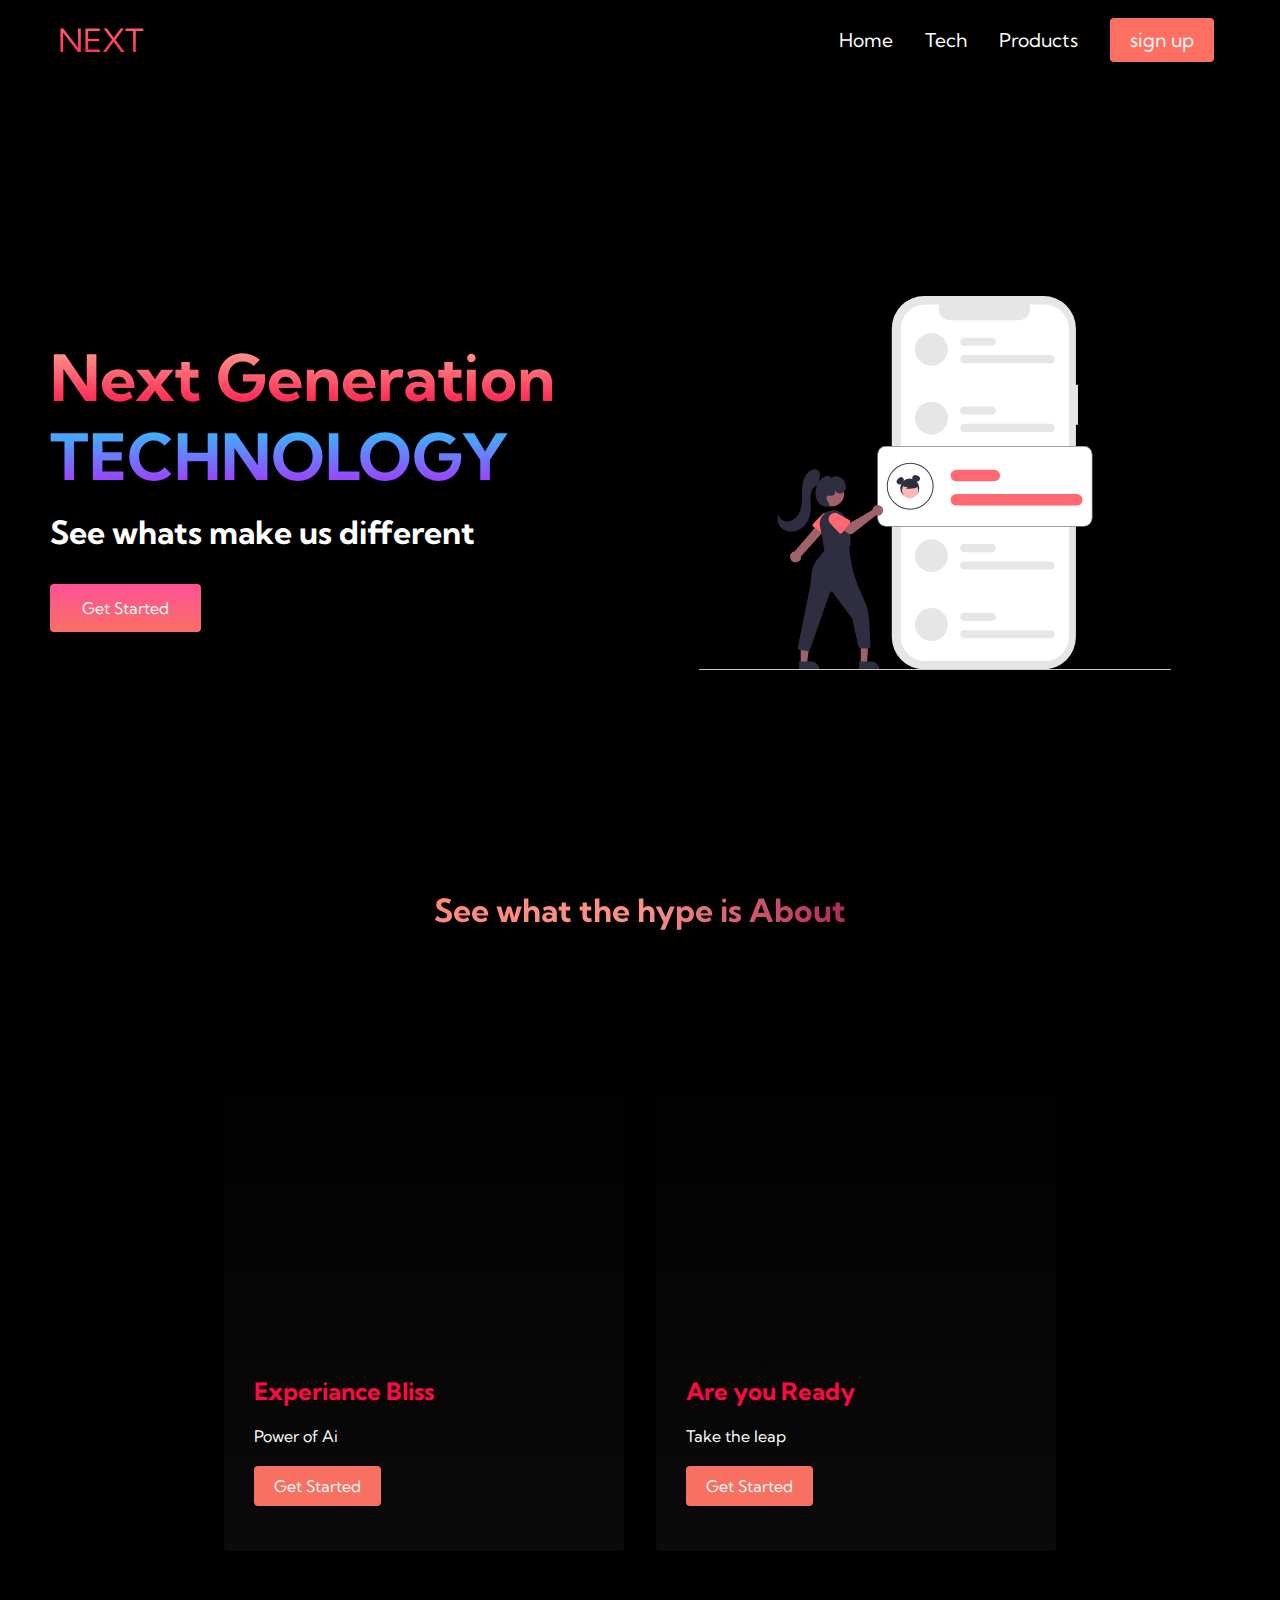
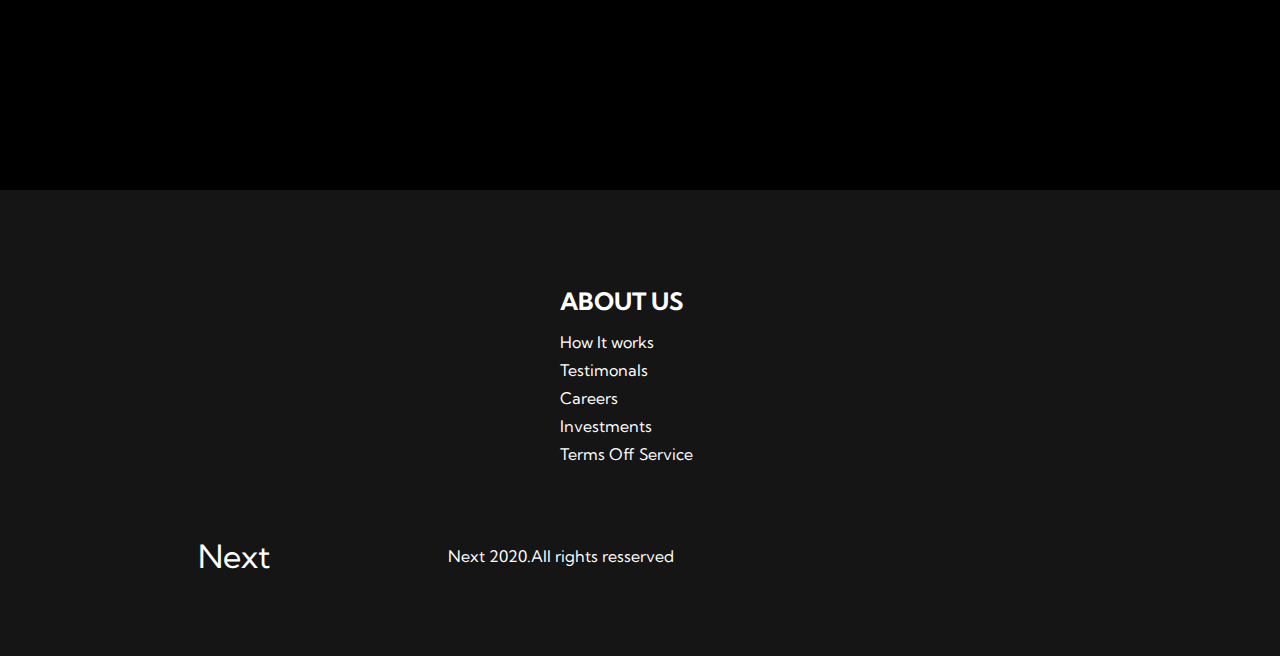
<file: index.html>
<!DOCTYPE html>
<html lang="en">
<head>
    <meta charset="UTF-8">
    <meta http-equiv="X-UA-Compatible" content="IE=edge">
    <meta name="viewport" content="width=device-width, initial-scale=1.0">
    <link rel="stylesheet" href="https://use.fontawesome.com/releases/v5.15.3/css/all.css"
     integrity="sha384-SZXxX4whJ79/gErwcOYf+zWLeJdY/qpuqC4cAa9rOGUstPomtqpuNWT9wdPEn2fk" 
     crossorigin="anonymous">
     <link href="https://fonts.googleapis.com/css2?family=Kumbh+Sans:wght@400;700&display=swap" rel="stylesheet">
     <link rel="stylesheet" href="styles.css">
    <title> HERO SITE </title>
   
    
</head>
<body>
    <nav class="navbar">
        <div class="navbar__container">
            
            <a href="/" id="navbar__logo"><i class="fas fa-gem"></i>
                NEXT</a>
            <div class="navbar__toggle" id="mobile-menu">
                <span class="bar"></span>
                <span class="bar"></span>
                <span class="bar"></span>

            </div><!--NAVBAR__TOGGLE ENDING -->
            <ul class="navbar__menu">
                <li class="navbar__item">
                    <a href="/" class="navbar__links" target="blank">Home</a>
                </li><!-- navbar__item ENDING-->
                <li class="navbar__item">
                    <a href="Next/tech.html" class="navbar__links">Tech</a>
                </li><!-- navbar__item ENDING-->
                <li class="navbar__item">
                    <a href="/" class="navbar__links">Products</a>
                </li><!-- navbar__item ENDING-->
                <li class="navbar__btn">
                    <a href="/" class="button">sign up</a>
                </li><!-- navbar__item ENDING-->
            </ul> <!-- UL NAVBARMENU ENDING-->
        </div><!-- navbar__container ENDING-->
    </nav><!-- NAVBAR ENDING-->


    <!-- HERO SECTION-->
    <div class="main">
        <div class="main__container">
            <div class="main__content">
            <h1>Next Generation</h1>
            <h2>TECHNOLOGY</h2>
            <p>See whats make us different</p>
            <button class="main__btn"><a href="/">Get Started</a></button>
            </div><!-- main__content ENDIND-->
            <div class="main__img--container">
                <img src="images/image.svg" alt="imag   e" id="main__img">
            </div><!-- main__img--container ENDIND-->
        </div><!-- main__container ENDING-->
    </div> <!-- HERO SECTION MAIN EDNING-->

    
    <!-- SERVICE SECTION-->
    <div class="service">
        <h1>See what the hype is About</h1>
        <div class="service__container">
            <div class="service__card">
                <h2>Experiance Bliss</h2>
                <p>Power of Ai</p>
                <button>Get Started</button>
            </div><!-- service__card ending-->
            <div class="service__card">
                <h2>Are you Ready</h2>
                <p>Take the leap</p>
                <button>Get Started</button>
            </div><!-- service__card ending-->
            


        </div><!-- service__container ending-->
    </div><!-- SERVICE SECTION ENDING -->
    <!-- FOOTER SECTION-->
    <div class="footer__container">
        <div class="footer__links">
            <div class="footer__link--wrapper">
                <div class="footer__link--item">
                    <h2>ABOUT US</h2>
                    <a href="/https://www.youtube.com/watch?v=FazgJVnrVuI&t=3162s">    How It works</a>
                    <a href="/"> Testimonals</a>  <a href="/">Careers</a>
                    <a href="/">Investments</a>  <a href="/">Terms Off Service</a>
                    
                    <a href="/"></a>
                </div><!-- footer_link--item"ENDING -->
            
              
            </div><!-- footer__link--wrapper ENDING-->
        </div><!-- footer__links ENDING-->
        <div class="social__media">
            <div class="social__media--wrap">
                <div class="footer__logo">
                    <a href="/" id="footer__logo"><i class="fas fa-gem">
                    </i>Next </a>
                </div><!-- footer__logo ending-->
                <p class="website__rights">Next 2020.All rights resserved</p>
                <div class="social__icons">
                  <a href="/" class="social__icon--link" target="_blank">
                    <i class="fab fa-facebook"></i> 
                  </a>
                  <a href="/" class="social__icon--link" target="_blank">
                    <i class="fab fa-instagram"></i> 
                  </a>
                  <a href="/" class="social__icon--link" target="_blank">
                    <i class="fab fa-twitter"></i> 
                  </a>
                  <a href="/" class="social__icon--link" target="_blank">
                    <i class="fab fa-youtube"></i> 
                  </a>
                  <a href="/" class="social__icon--link" target="_blank">
                    <i class="fab fa-linkedin"></i> 
                  </a>
                </div><!-- social__icons ending-->
            </div><!-- social__media--wrap ending-->
        </div><!-- social__media ending-->
    </div><!-- footer__container ENDING-->





        

   
</body>
<script src="app.js"></script>
</html>
</file>
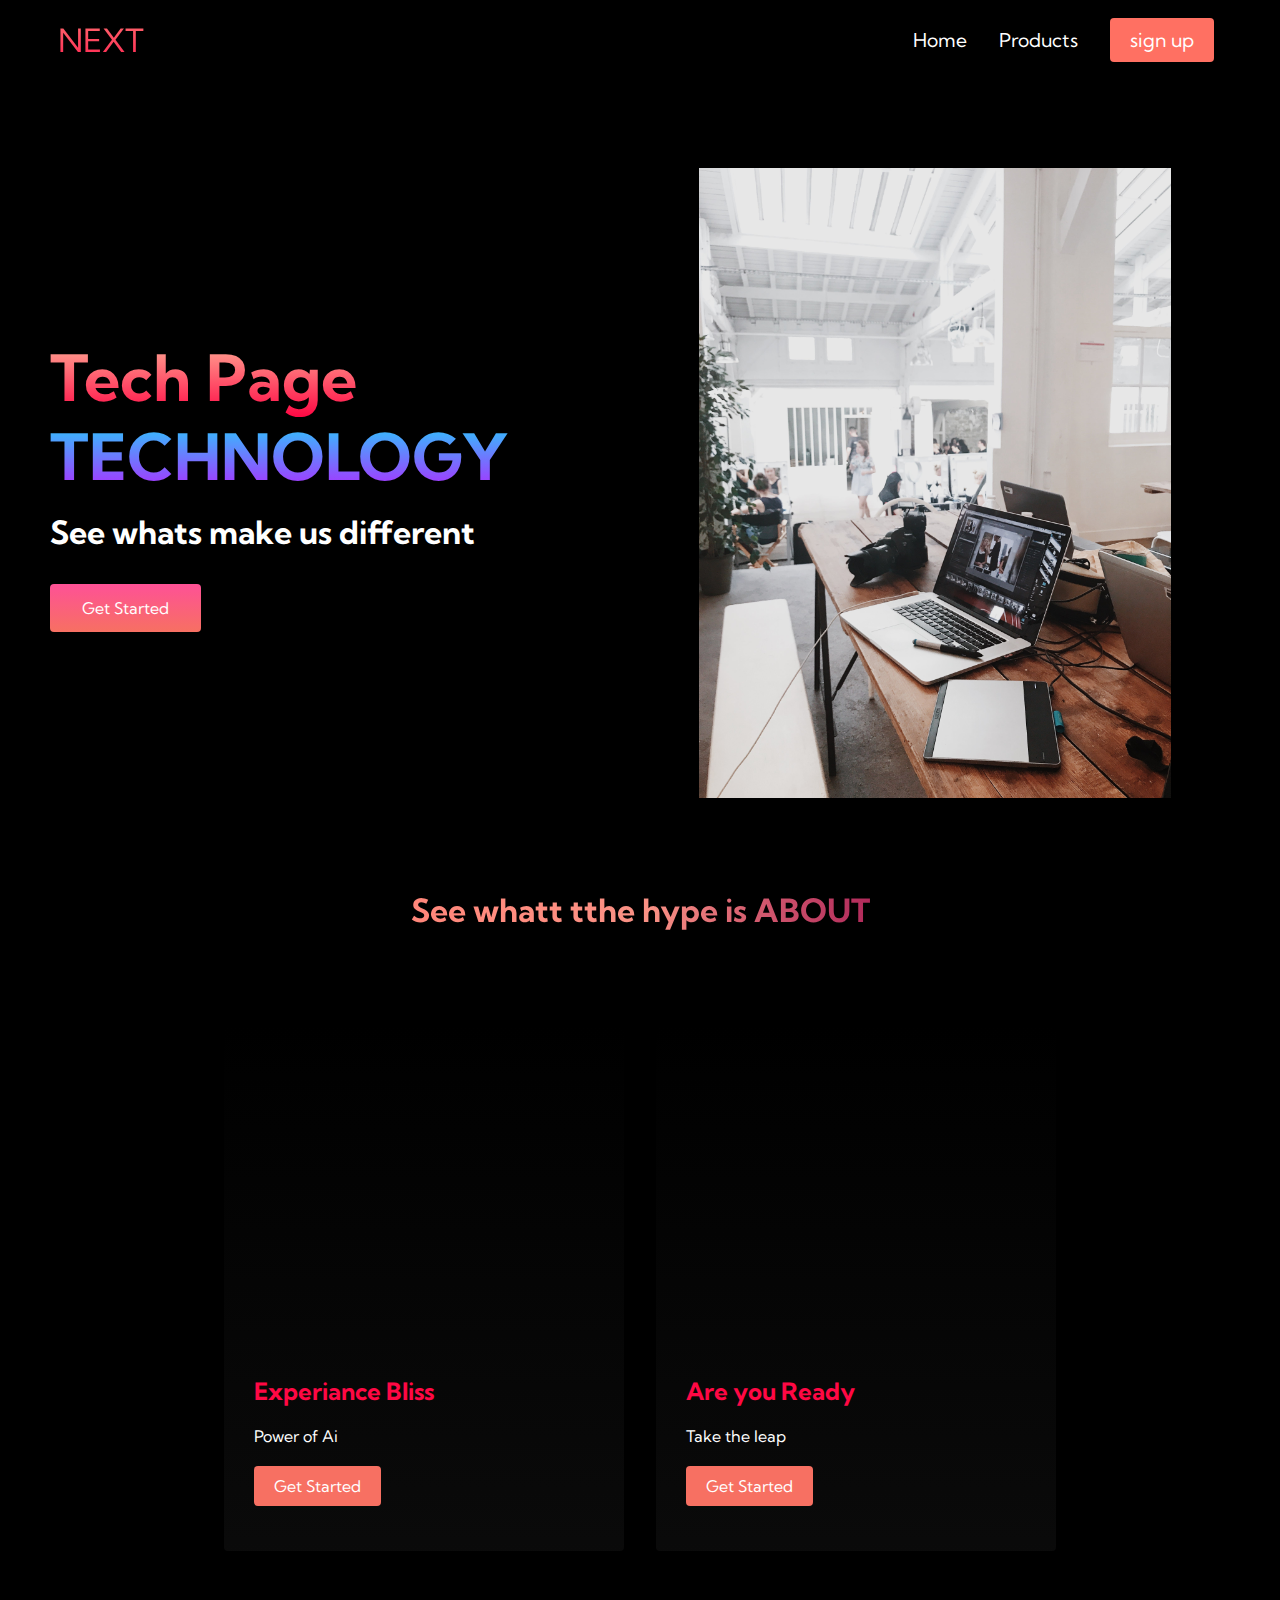
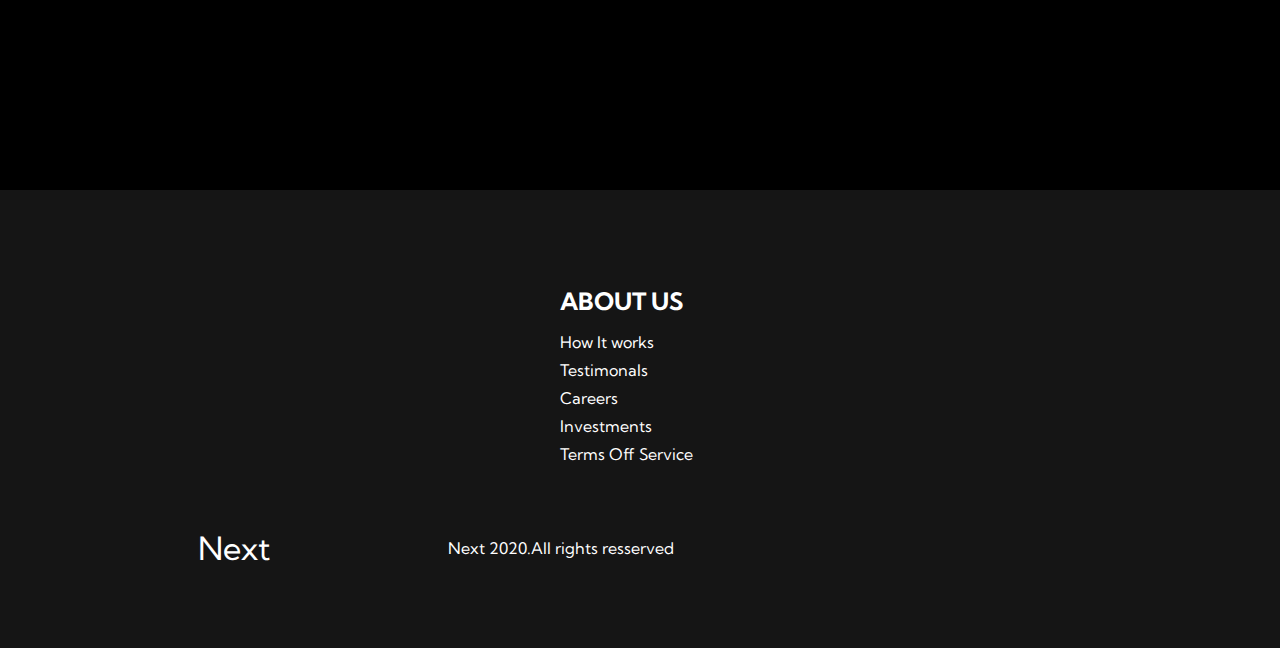
<file: tech.html>
<!DOCTYPE html>
<html lang="en">
<head>
    <meta charset="UTF-8">
    <meta http-equiv="X-UA-Compatible" content="IE=edge">
    <meta name="viewport" content="width=device-width, initial-scale=1.0">
    <link rel="stylesheet" href="styles.css">
    <link rel="stylesheet" href="https://use.fontawesome.com/releases/v5.15.3/css/all.css"
     integrity="sha384-SZXxX4whJ79/gErwcOYf+zWLeJdY/qpuqC4cAa9rOGUstPomtqpuNWT9wdPEn2fk" 
     crossorigin="anonymous">
     <link href="https://fonts.googleapis.com/css2?family=Kumbh+Sans:wght@400;700&display=swap" rel="stylesheet">
      
    <title> HERO SITE </title>
</head>
<body>
    <nav class="navbar">
        <div class="navbar__container">
            
            <a href="/" id="navbar__logo"><i class="fas fa-gem"></i>
                NEXT</a>
            <div class="navbar__toggle" id="mobile-menu">
                <span class="bar"></span>
                <span class="bar"></span>
                <span class="bar"></span>

            </div><!--NAVBAR__TOGGLE ENDING -->
            <ul class="navbar__menu">
                <li class="navbar__item">
                    <a href="/" class="navbar__links">Home</a>
                </li><!-- navbar__item ENDING-->
               
                <li class="navbar__item">
                    <a href="/" class="navbar__links">Products</a>
                </li><!-- navbar__item ENDING-->
                <li class="navbar__btn">
                    <a href="/" class="button">sign up</a>
                </li><!-- navbar__item ENDING-->
            </ul> <!-- UL NAVBARMENU ENDING-->
        </div><!-- navbar__container ENDING-->
    </nav><!-- NAVBAR ENDING-->


    <!-- HERO SECTION-->
    <div class="main">
        <div class="main__container">
            <div class="main__content">
            <h1>Tech Page</h1>
            <h2>TECHNOLOGY</h2>
            <p>See whats make us different</p>
            <button class="main__btn"><a href="/">Get Started</a></button>
            </div><!-- main__content ENDIND-->
            <div class="main__img--container">
                <img src="images/tech.jpg" alt="imag   e" id="main__img">
            </div><!-- main__img--container ENDIND-->
        </div><!-- main__container ENDING-->
    </div> <!-- HERO SECTION MAIN EDNING-->

    
    <!-- SERVICE SECTION-->
    <div class="service">
        <h1>See whatt tthe hype is ABOUT</h1>
        <div class="service__container">
            <div class="service__card">
                <h2>Experiance Bliss</h2>
                <p>Power of Ai</p>
                <button>Get Started</button>
            </div><!-- service__card ending-->
            <div class="service__card">
                <h2>Are you Ready</h2>
                <p>Take the leap</p>
                <button>Get Started</button>
            </div><!-- service__card ending-->
            


        </div><!-- service__container ending-->
    </div><!-- SERVICE SECTION ENDING -->
    <!-- FOOTER SECTION-->
    <div class="footer__container">
        <div class="footer__links">
            <div class="footer__link--wrapper">
                <div class="footer__link--item">
                    <h2>ABOUT US</h2>
                    <a href="/">    How It works</a>
                    <a href="/"> Testimonals</a>  <a href="/">Careers</a>
                    <a href="/">Investments</a>  <a href="/">Terms Off Service</a>
                    
                    
                </div><!-- footer_link--item"ENDING -->
            
              
            </div><!-- footer__link--wrapper ENDING-->
        </div><!-- footer__links ENDING-->
        <div class="social__media">
            <div class="social__media--wrap">
                <div class="footer__logo">
                    <a href="/" id="footer__logo"><i class="fas fa-gem">
                    </i>Next </a>
                </div><!-- footer__logo ending-->
                <p class="website__rights">Next 2020.All rights resserved</p>
                <div class="social__icons">
                  <a href="/" class="social__icon--link" target="_blank">
                    <i class="fab fa-facebook"></i> 
                  </a>
                  <a href="/" class="social__icon--link" target="_blank">
                    <i class="fab fa-instagram"></i> 
                  </a>
                  <a href="/" class="social__icon--link" target="_blank">
                    <i class="fab fa-twitter"></i> 
                  </a>
                  <a href="/" class="social__icon--link" target="_blank">
                    <i class="fab fa-youtube"></i> 
                  </a>
                  <a href="/" class="social__icon--link" target="_blank">
                    <i class="fab fa-linkedin"></i> 
                  </a>
                </div><!-- social__icons ending-->
            </div><!-- social__media--wrap ending-->
        </div><!-- social__media ending-->
    </div><!-- footer__container ENDING-->





        

   
</body>
<script src="app.js"></script>
</html>
</file>
<file: styles.css>
*{
    box-sizing: border-box;
    margin:0 ;
    padding:0 ;
    font-family:"kumbh Sans",sans-serif ;

}
.navbar{
    background-color: black;
    height: 80px;
    display: flex;
    justify-content: center;
    align-items: center;
    font-size: 1.2rem;
    position: sticky;
    top: 0;
    z-index: 999;
}

.navbar__container{
    display: flex;
    justify-content: space-between;
    height: 80px;
    z-index: 1;
    width: 100%;
    max-width: 1300px;
    margin:0 auto ;
    padding:0 50px ;
}
#navbar__logo{
    background-color:#ff8177 ;
    background-image: linear-gradient(to top, #ff0844 0%, #ffb1 100%);
    background-size: 100%;
    -webkit-background-clip: text;
            background-clip: text;
    -moz-background-clip: text;
    -webkit-text-fill-color: transparent;
    -moz-text-fill-color:transparent;
    display: flex;
    align-items: center;
    cursor: pointer;
    text-decoration: none;
    font-size: 2rem;
}
.fa-gem{ /*  LOGO STYLING */
    margin-right: 0.5rem;
}
.navbar__menu{
    display: flex;
    align-items: center;
    list-style: none;
    text-align: center;
}
.navbar__item{
    height: 80ppx;
}
.navbar__links{
    color: white;
    display: flex;
    align-items: center;
    justify-content: center;
    text-decoration: none;
    padding:0 1rem;
    height: 100%;
}
.navbar__btn{
    display: flex;
    justify-content: center;
    align-items: center;
    padding: 0 1rem;
    width: 100%;
}
.button{
    display: flex;
    justify-content: center;
    align-items: center;
    text-decoration: none;
    padding:10px 20px ;
    height: 100%;
    width: 100%;
    border: none;
    outline:none ;
    border-radius: 4px;
    background: #ff7062;
    color: #fff;
}

.button:hover{
    background:blue;
    transition:all 0.3s ease ;
}
.navbar__links:hover{
    color: #ff7062;
    transition: all  0.3s ease;
}

@media screen and (max-width:960px){
    .navbar__container{
        display: flex;
        justify-content: space-between;
        height: 80px;
        z-index: 1;
        width: 100%;
        max-width: 1300px;
        padding:0;
    }
    .navbar__menu{
        display:grid ;
        grid-template-columns: auto;
        margin: 0;
        width: 100%;
        position: absolute;
        top: -1000px;
        opacity:0 ;
        transition: all 0.5s ease;
        height:50vh ;
        z-index: -1;
        background-color: black;
    }
    .navbar__menu.active{
        
        top: 100%;
        opacity: 1;
        transition: all 0.5s ease;
        z-index: 99;
        height: 50vh;
        font-size: 1.6rem;
    }
    #navbar__logo{
        padding-left: 25px;
    }
    .navbar__toggle .bar{
        width: 25px;
        height: 3px;
        margin: 5px auto;
        transition: all 0.3s ease-in-out;
        background: #fff;
    }
    .navbar__item{
        width: 100%;
    }
    .navbar__links{
        text-align: center;
        padding:2rem ;
        width: 100%;
        display: table;
    }
    #mobile-menu{
        position: absolute;
        top:20% ;
        right: 5%;
        transform: translate(5%,20%);
    }
    .navbar__btn{
        padding-bottom: 2rem;
    }
    .button{
        display: flex;
        justify-content: center;
        align-items: center;
        width: 80%;
        height: 80px;
        margin: 0;
    }
    .navbar__toggle .bar{
        display: block;
        cursor: pointer;
        
    }
   
    #mobile-menu.is-active .bar:nth-child(2){
        opacity: 0;
        
    }

    #mobile-menu.is-active .bar:nth-child(1){
        transform: translateY(8px) rotate(45deg);

    }
    #mobile-menu.is-active .bar:nth-child(3){
        transform: translateY(-8px) rotate(-45deg);

    }
}

/* HERO SECTION STYLING*/
.main{
    color: white;
    background-color: black;
}
.main__container{
    display: grid;
    grid-template-columns: 1fr 1fr ;
    align-items: center;
    justify-self:center ;
    margin: 0  auto;
    height: 90vh;
    background-color: black;
    z-index: 1;
    width: 100%;
    max-width: 1300px;
    padding: 0 50px;
}
.main__content h1{
    font-size: 4rem;
    background-color: #ff8177;
    background-image: linear-gradient(to top,#ff0844 0%,#ffb199 100%);
    background-size: 100%;
    -webkit-background-clip: text;
    -moz-background-clip: text;
    -webkit-text-fill-color: transparent;
    -moz-text-fill-color:transparent;
}

.main__content h2{
    font-size: 4rem;
    background-color: #ff8177;
    background-image: linear-gradient(to top,#b721ff 0%,#21d4fd 100%);
    background-size: 100%;
    -webkit-background-clip: text;
    -moz-background-clip: text;
    -webkit-text-fill-color: transparent;
    -moz-text-fill-color:transparent;
}

.main__content p{
    margin-top: 1rem;
    font-size: 2rem;
    font-weight: 700;
}
.main__btn{
    font-size: 1rem;
    background-image: linear-gradient(to top ,#f77062 0,#fe5196 100%);
    padding: 14px 32px;
    border: none;
    border-radius: 4px;
    color: #fff;
    margin-top: 2rem;
    position: relative;
    cursor: pointer;
    transition: all 0.35s;
    outline: none;
}

.main__btn a{
    position: relative;
    z-index:2 ;
    color: #fff;
    text-decoration: none;

}

.main__btn:after{
    position: absolute;
    content:'' ;
    top: 0;
    left: 0;
    width: 0;
    height: 100%;
    background: #4837ff;
    transition: all 0.35s;
    border-radius: 4px;
}
.main__btn:hover{
    color: #fff;
    
}
.main__btn:hover:after{
    width: 100%;
    
}

.main__img--container{
    text-align: center;
}

#main__img{
    height: 80%;
    width: 80%;
}

/* MOBILE RESPOSTIVE SECTION*/
@media screen and (max-width:768px) {
    .main__container{
        display: grid;
        grid-template-columns: auto;
        align-items: center;
        justify-self: center;
        width: 100%;
        margin: 0 auto;
    }
    .main__content{
        text-align: center;
        margin-bottom: 2rem;
    }
    .main__content h1{
        font-size: 2.5rem;
        margin-top: 2rem;

    }
    .main__content h2{
        font-size: 3rem;

    }
    .main__content p{
        margin-top: 1rem;
        font-size: 1.5rem;
    }


}

@media screen and (max-width:480px) {
    .main__content h1{
        font-size: 2rem;
        margin-top: 3rem;

    }
    .main__content h2{
        font-size: 2rem;

    }
    .main__content p{
        margin-top: 2rem;
        font-size: 1.5rem;
    }
    .main__btn{
        padding: 12px;
        margin: 2.5rem 0;
    }

}
/*Service SECTION STYLING*/
.service{
    background-color: black;
    display: flex;
    flex-direction: column;
    align-items: center;
    height: 100vh;
}
.service h1{
    background-color: #ff8177;
    background-image: linear-gradient(to right,
    #ff8177 0%,
    #ff867a 0%,
    #ff8c7f 21%,
    #f99185  52%,
    #cf556c 78%,
    #b12a5b 100%
    );
    background-size: 100%;
    margin-bottom: 5rem;
    font-size: 2.5;
    -webkit-background-clip: text;
    -moz-background-clip: text;
    -webkit-text-fill-color: transparent;
    -moz-text-fill-color:transparent;
}
.service__container{
    display: flex;
    justify-content: center;
    flex-wrap: wrap;
}
.service__card{
    margin:1rem ;
    height: 525px;
    width: 400px;
    border-radius: 4px;
    background-image: linear-gradient(to bottom, rgba(0,0,0,0) 0%,rgba(17,17,17,0.6)100%)
    ,url('https://raw.githubusercontent.com/yousef647/Next/main/images/image_2.jpg');
    background-size: cover;
    position: relative;
    color: #fff;
}
.service__card:nth-child(2){
    background-image: linear-gradient(to bottom, rgba(0,0,0,0) 0%,rgba(17,17,17,0.6)100%)
    ,url('https://raw.githubusercontent.com/yousef647/Next/main/images/image_w.jpg');

}
.service h2{
    position: absolute;
    top:350px ;
    left: 30px;
    color: #ff0844;
}
.service__card p{
    position: absolute;
    top: 400px;
    left: 30px;
}

.service__card button{
    color: #fff;
    padding: 10px 20px;
    border: none;
    outline: none;
    border-radius: 4px;
    background: #f77062;
    position: absolute;
    top: 440px;
    left: 30px;
    font-size: 1rem;
    cursor: pointer;
}
.service__card button:hover{
    transform: scale(1.075);
    background: blue;
    transition:  0.2s ease-in;
}
.service__card:hover{
    transform: scale(1.080);
    transition:  0.2s ease-in;
}
@media screen and (max-width:960px){
    .service{
        height: 1600px;
    }
    .service h1{
      
    }
}
@media screen and (max-width:480px) {
    .service{
        height: 1400px;
    }
    .service h1{
        font-size: 1.2rem;
    }
    .service__card{
        width: 300px;
    }
}
.footer__container{
    background-color: #151515;
    padding: 5rem 0;
    display: flex;
    flex-direction: column;
    justify-content: center;
    align-items: center;
}

#footer__logo{
    color: #fff;
    display: flex;
    align-items: center;
    cursor: pointer;
    text-decoration: none;
    font-size: 2rem;
}
.footer__links{
    width: 100%;
    max-width: 1000px;
    display: flex;
    justify-content: center;
}
.footer__link--wrapper{
    display: flex;
}
.footer__link--item{
    display: flex;
    flex-direction:column;
    align-items: flex-start;
    margin: 16px;
    text-align: left;
    width: 160px;
    box-sizing: border-box;
}
.footer__link--item  > h2{
    margin-bottom: 16px;
    color: #fff;
}
.footer__link--item a{
    color: #fff;
    text-decoration: none;
    margin-bottom: 0.5rem;
}
.footer__link--item a:hover{
    color: #e41f8b;
    transition: 0.3s ease-out;
}

/* Social Icons styling */

.social__icon--link {
    color: #fff;
    font-size: 24px;
}



.social__media{
    max-width: 1000px;
    width: 100%;
}
.social__media--wrap{
    display: flex;
    justify-content: space-between;
    align-items: center;
    width: 90%;
    max-width: 1000px;
    margin: 40px auto 0 auto;
}
.social__icons{
    display: flex;
    justify-content: space-between;
    align-items: center;
    width: 240px;
}
.website__rights{
    color: #fff;
}
@media screen and (max-width:820px){
    .footer__links{
        padding-top: 2rem;
    }
    #footer__logo{
        margin-bottom: 2rem;
    }
    .website__rights{
        margin-bottom: 2rem;
    }
    .footer__link--wrapper{
        flex-direction: column;
    }
    .social__media--wrap{
        flex-direction: column;
    }
}

@media screen  and  (max-width:480px){
    .footer__link--item{
        margin: 0;
        padding: 10px;
        width: 100px;
    }
    
}
</file>
